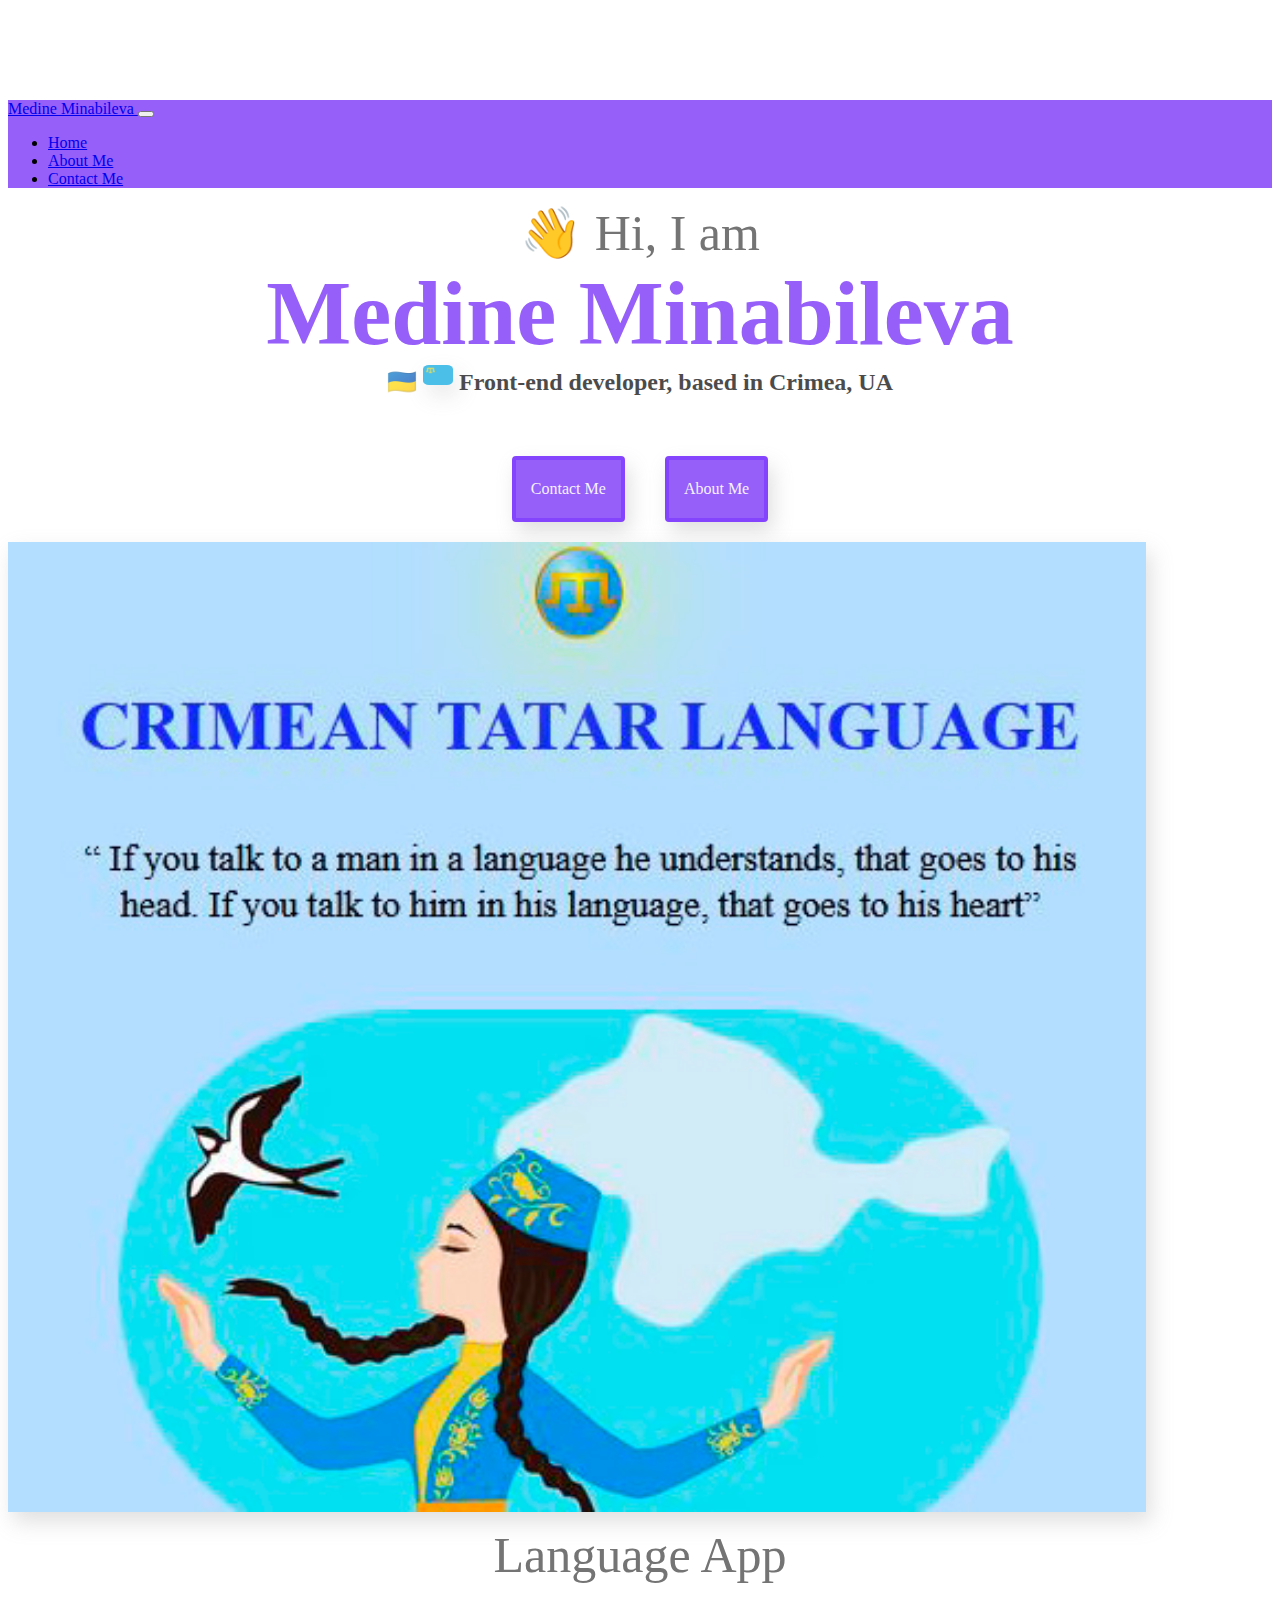
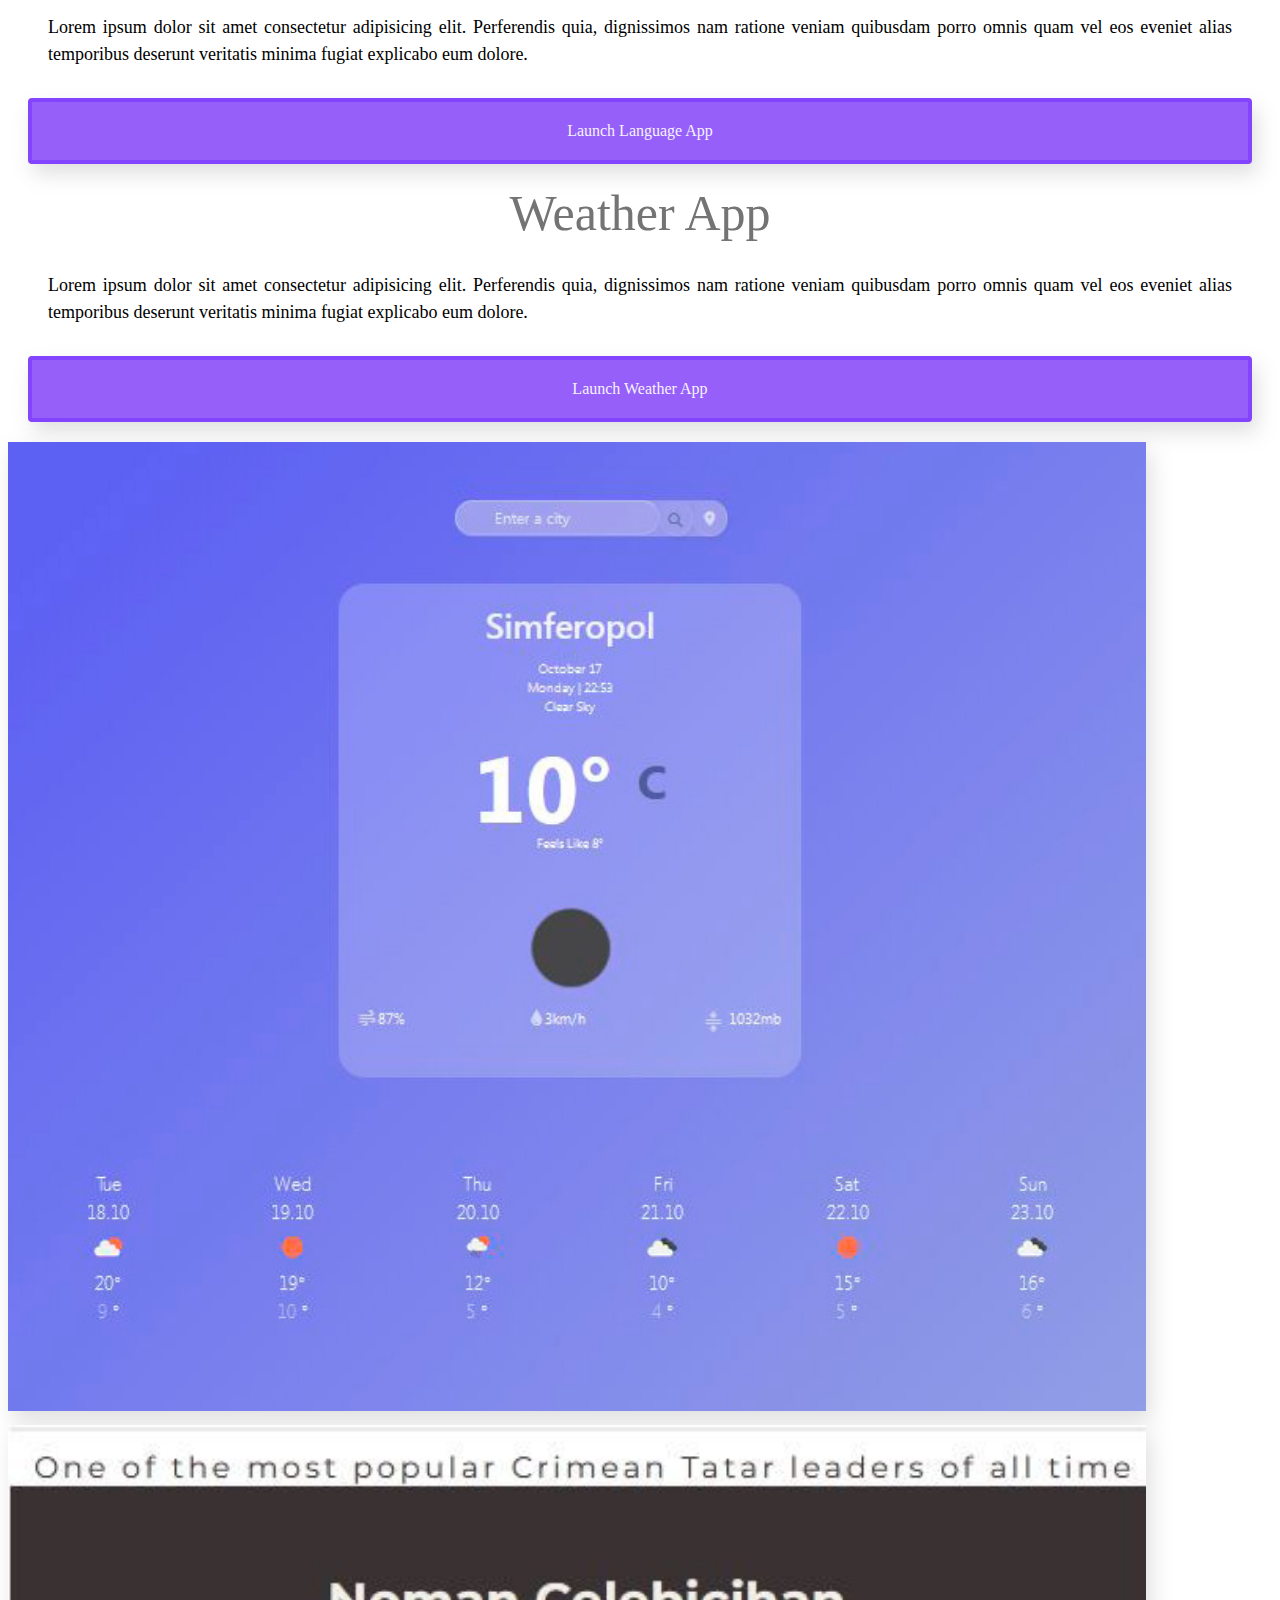
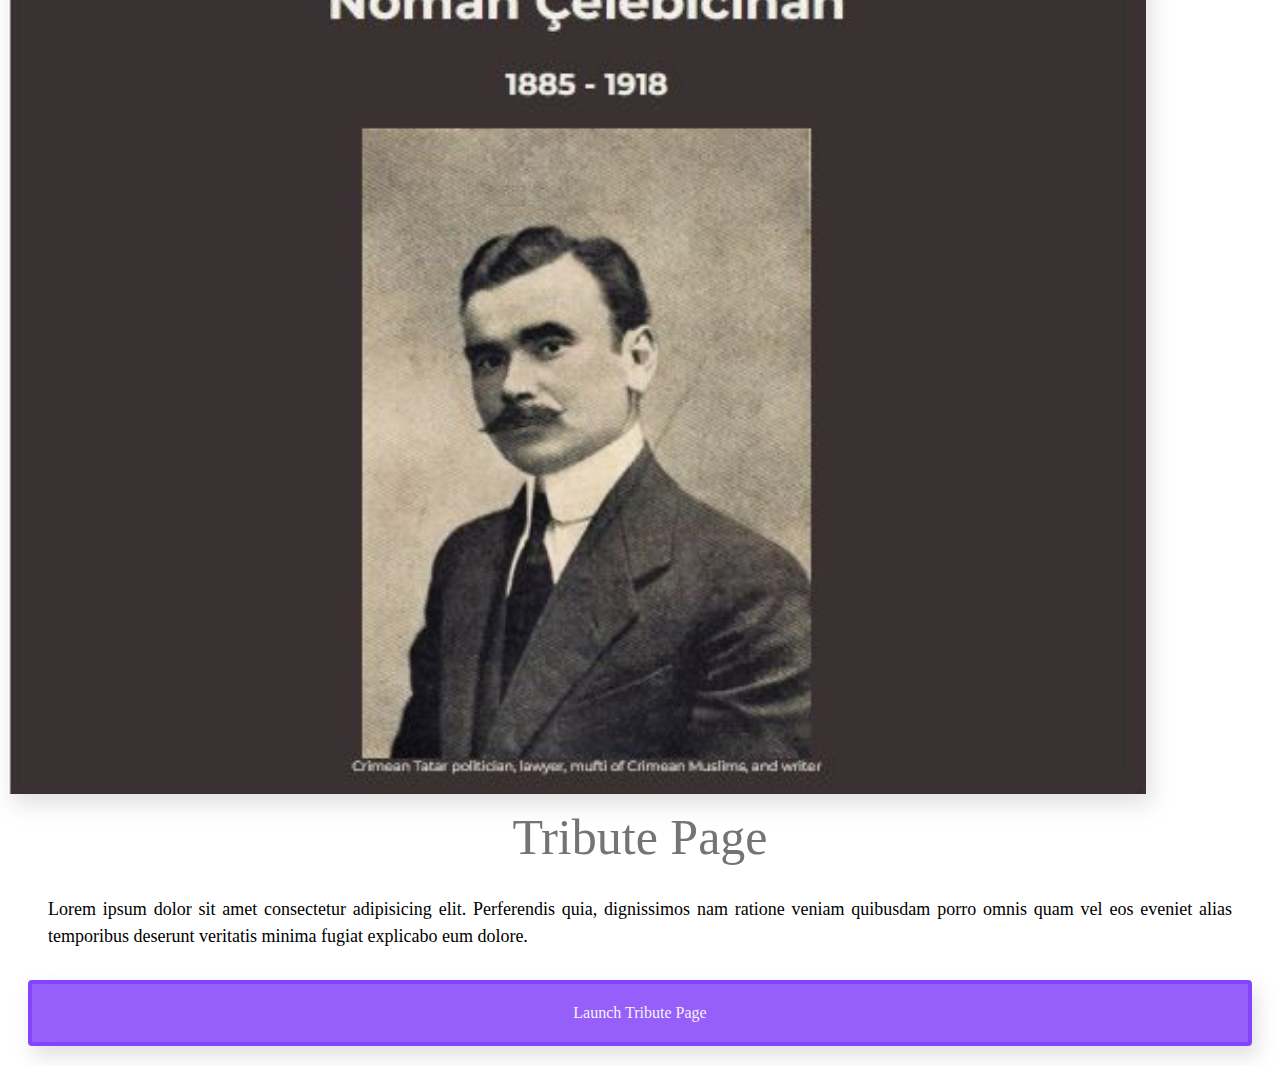
<file: index.html>
<!DOCTYPE html>
<html lang="en">

<head>
    <meta charset="UTF-8" />
    <meta http-equiv="X-UA-Compatible" content="IE=edge" />
    <meta name="viewport" content="width=device-width, initial-scale=1.0" />
    <title>Medine Minabileva - Front-end Developer</title>
    <meta name="description" content="Front-end Developer from Crimea.">
    <link rel="stylesheet" href="style.css" />
    <!-- CSS only -->
    <link href="https://cdn.jsdelivr.net/npm/bootstrap@5.2.2/dist/css/bootstrap.min.css" rel="stylesheet"
        integrity="sha384-Zenh87qX5JnK2Jl0vWa8Ck2rdkQ2Bzep5IDxbcnCeuOxjzrPF/et3URy9Bv1WTRi" crossorigin="anonymous" />
    <!-- JavaScript Bundle with Popper -->
    <script src="https://cdn.jsdelivr.net/npm/bootstrap@5.2.2/dist/js/bootstrap.bundle.min.js"
        integrity="sha384-OERcA2EqjJCMA+/3y+gxIOqMEjwtxJY7qPCqsdltbNJuaOe923+mo//f6V8Qbsw3"
        crossorigin="anonymous"></script>
</head>

<body>
    <nav class="navbar fixed-top navbar-expand-lg navbar-dark bg-violet">
        <div class="container">
            <a class="navbar-brand text-white" href="index.html">
                Medine Minabileva
            </a>
            <button class="navbar-toggler" type="button" data-bs-toggle="collapse" data-bs-target="#navbarNav"
                aria-controls="navbarNav" aria-expanded="false" aria-label="Toggle navigation">
                <span class="navbar-toggler-icon"></span>
            </button>
            <div class="collapse navbar-collapse" id="navbarNav">
                <ul class="navbar-nav">
                    <li class="nav-item active" aria-current="page">
                        <a class="nav-link text-mute" href="index.html">Home</a>
                    </li>
                    <li class="nav-item">
                        <a class="nav-link text-mute" href="about.html">About Me </a>
                    </li>
                    <li class="nav-item">
                        <a class="nav-link text-mute" href="about.html#contact">Contact Me
                        </a>
                    </li>
                </ul>
            </div>
        </div>
    </nav>

    <h2 class="text-2">👋 Hi, I am</h2>
    <h1 class="text-1">Medine Minabileva</h1>
    <h3 class="text-3">
        🇺🇦 <img class="crm" src="images/qirimli.png" title="the flag of qirimli" alt="the flag of qirimli" />
        Front-end developer, based
        in Crimea, UA
    </h3>
    <div class="navigation-links mb-5">
        <a href="about.html#contact" class="contact-link" title="Contact Medine">Contact me</a>
        <a href="about.html" class="about-link" title="About Medine">About me</a>
    </div>

    <div class="container">
        <div class="row">
            <div class="col-md-6">
                <img src="images/languageapp.jpg" alt="Language Courses App"
                    class="img-fluid rounded mx-auto d-block" />
            </div>
            <div class="col-md-6">
                <h2 class="mb-3  text-2">Language App</h2>
                <p class="about-paragraphs ">
                    Lorem ipsum dolor sit amet consectetur adipisicing elit. Perferendis
                    quia, dignissimos nam ratione veniam quibusdam porro omnis quam vel
                    eos eveniet alias temporibus deserunt veritatis minima fugiat
                    explicabo eum dolore.
                </p>
                <div class="mt-4 mb-2">
                    <a href="https://www.shecodes.io/workshops/shecodes-basics-562033c3-7715-4c26-ac0a-caadddc3ae16/projects/984863"
                        class="links">Launch Language App</a>
                </div>
            </div>
        </div>
        <div class="row mt-5 flex-wrap-reverse">
            <div class="col-md-6">
                <h2 class="mb-3 text-2">Weather App</h2>
                <p class="about-paragraphs ">
                    Lorem ipsum dolor sit amet consectetur adipisicing elit. Perferendis
                    quia, dignissimos nam ratione veniam quibusdam porro omnis quam vel
                    eos eveniet alias temporibus deserunt veritatis minima fugiat
                    explicabo eum dolore.
                </p>
                <div class="mt-4 mb-2">
                    <a href="https://www.shecodes.io/workshops/shecodes-plus-5dbbec98-fda6-4ae8-9ca3-930a6c406414/projects/1144602"
                        class="links">Launch Weather App</a>
                </div>
            </div>
            <div class="col-md-6">
                <img src="images/weatherapp.JPG" alt="Weather Project" class="img-fluid rounded mx-auto d-block" />
            </div>
        </div>
        <div class="row mt-4 mb-5">
            <div class="col-md-6">
                <img src="images/tributepage.JPG" alt="Tribute page to Noman Chelebidzhihan"
                    class="img-fluid rounded mx-auto d-block" />
            </div>
            <div class="col-md-6">
                <h2 class="mb-3 text-2">Tribute Page</h2>
                <p class="about-paragraphs">
                    Lorem ipsum dolor sit amet consectetur adipisicing elit. Perferendis
                    quia, dignissimos nam ratione veniam quibusdam porro omnis quam vel
                    eos eveniet alias temporibus deserunt veritatis minima fugiat
                    explicabo eum dolore.
                </p>
                <div class="mt-4">
                    <a href="https://pjci7m.csb.app/" class="links">Launch Tribute Page</a>
                </div>
            </div>
        </div>
    </div>
</body>

</html>
</file>
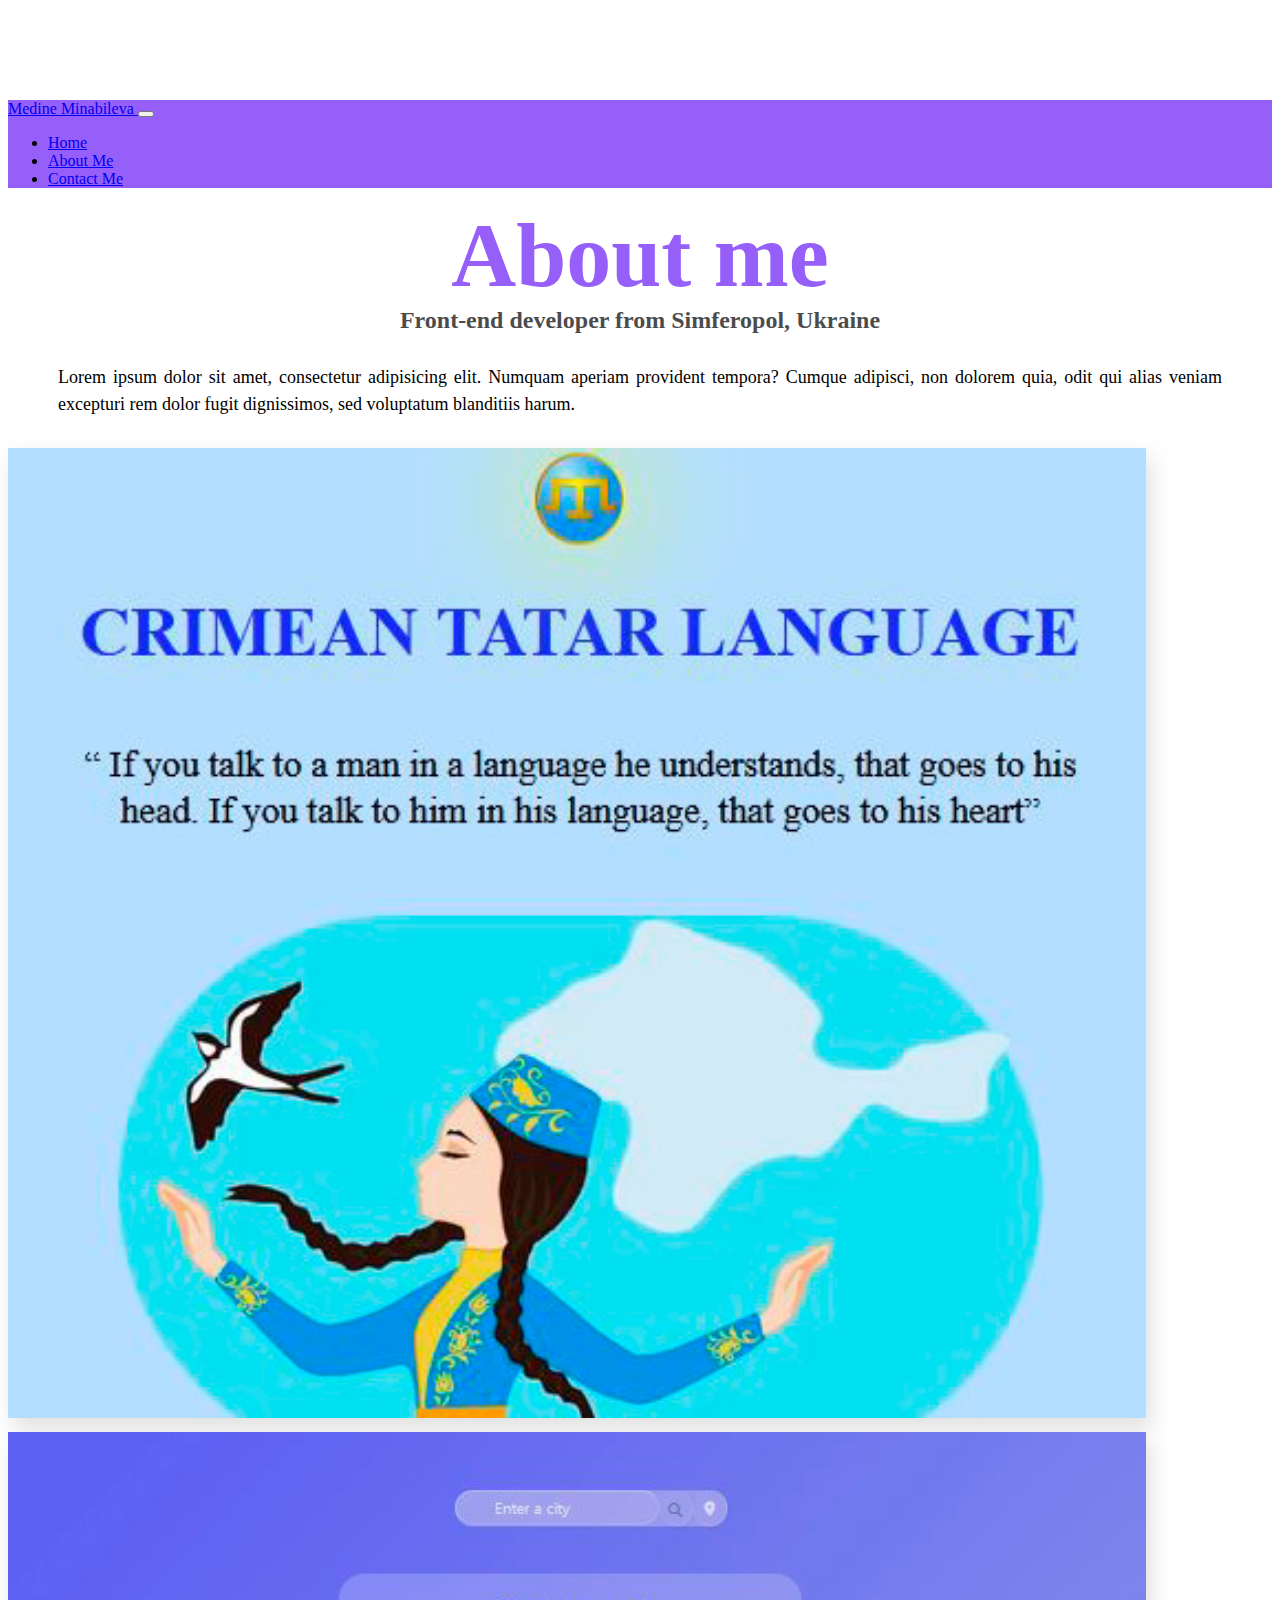
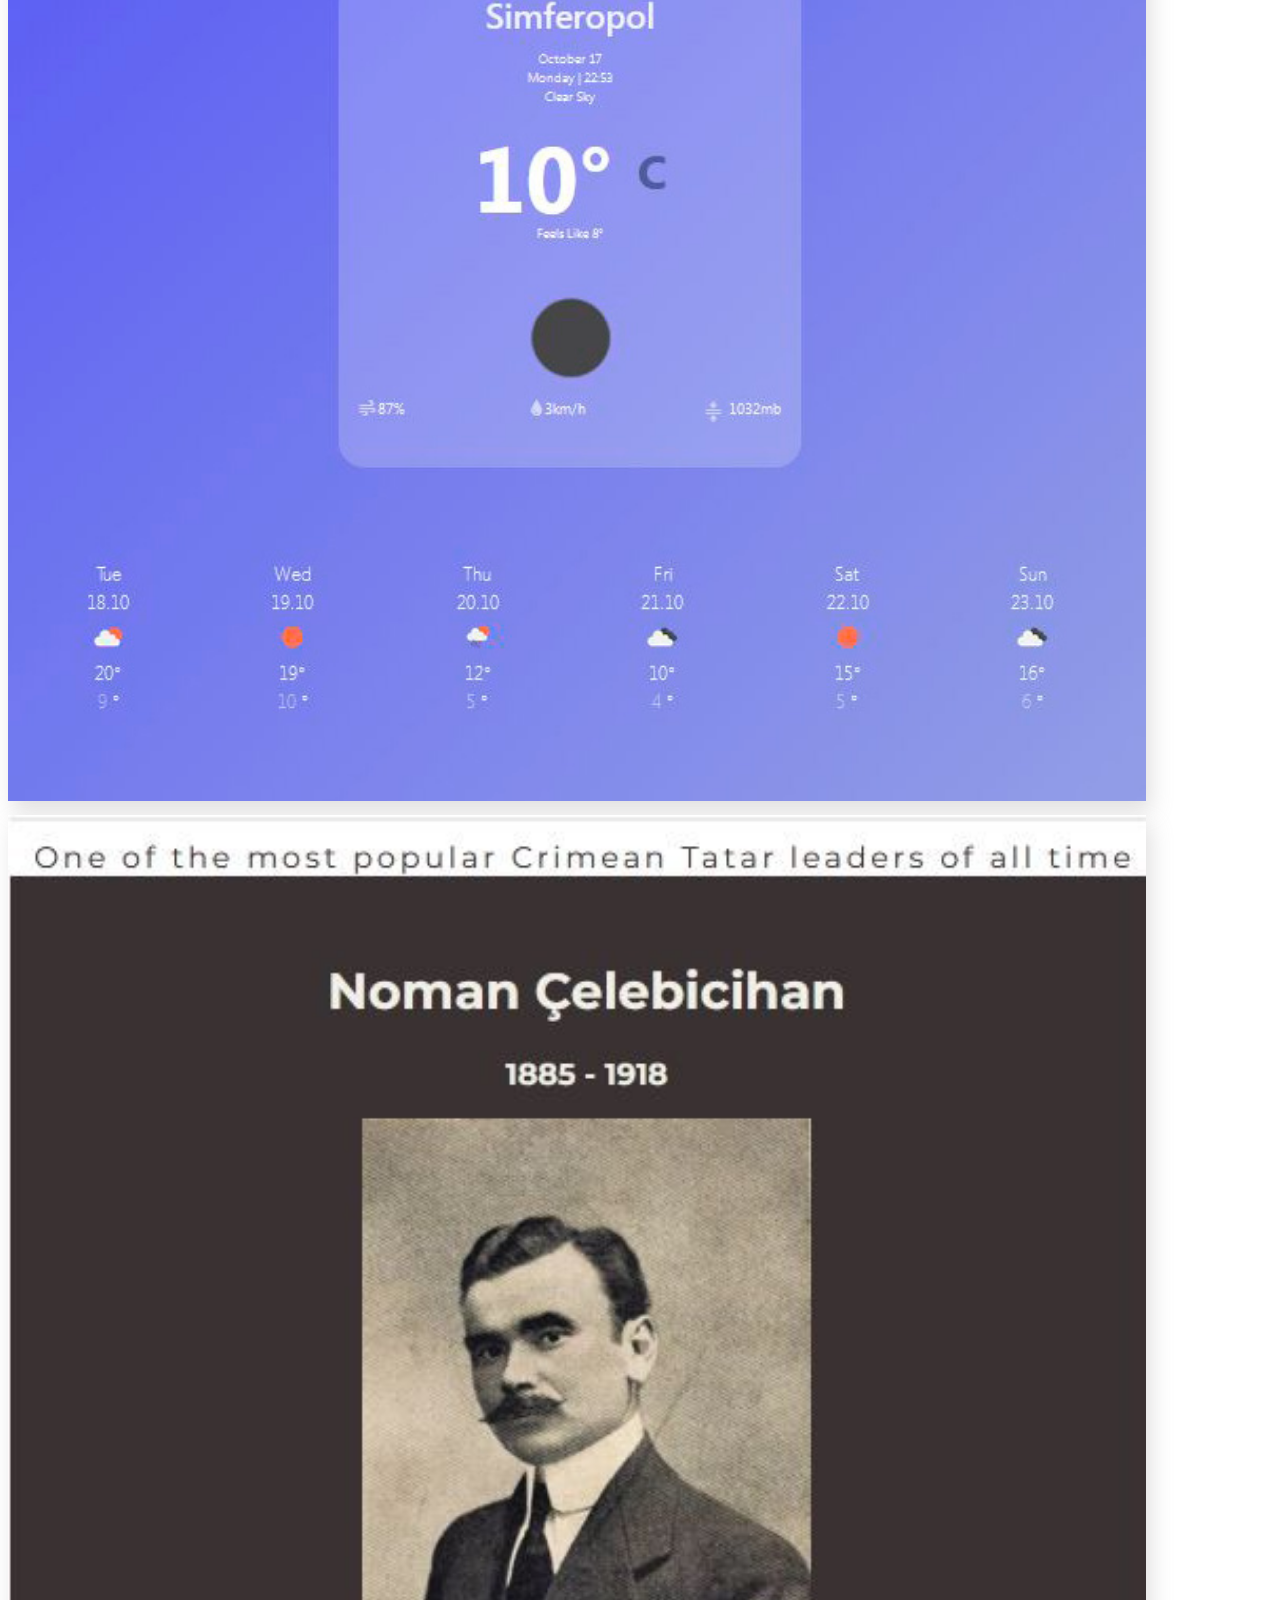
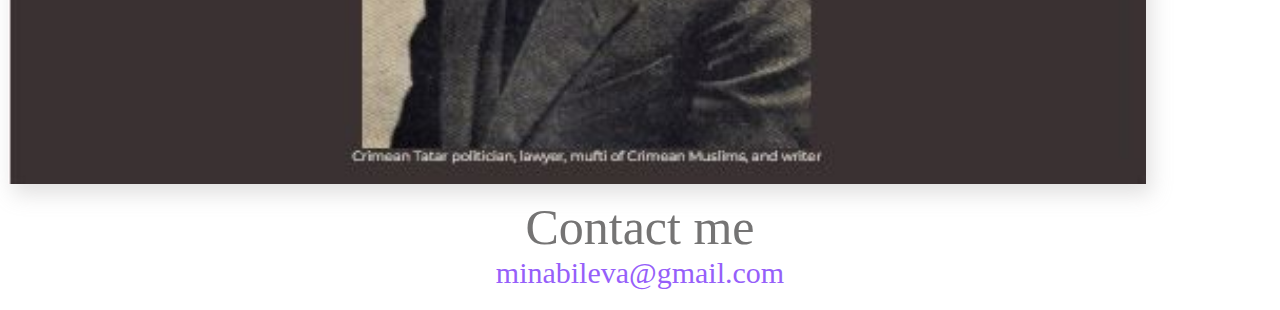
<file: about.html>
<!DOCTYPE html>
<html lang="en">

<head>
    <meta charset="UTF-8" />
    <meta http-equiv="X-UA-Compatible" content="IE=edge" />
    <meta name="viewport" content="width=device-width, initial-scale=1.0" />
    <link rel="stylesheet" href="style.css" />
    <link href="https://cdn.jsdelivr.net/npm/bootstrap@5.2.2/dist/css/bootstrap.min.css" rel="stylesheet"
        integrity="sha384-Zenh87qX5JnK2Jl0vWa8Ck2rdkQ2Bzep5IDxbcnCeuOxjzrPF/et3URy9Bv1WTRi" crossorigin="anonymous" />
    <!-- JavaScript Bundle with Popper -->
    <script src="https://cdn.jsdelivr.net/npm/bootstrap@5.2.2/dist/js/bootstrap.bundle.min.js"
        integrity="sha384-OERcA2EqjJCMA+/3y+gxIOqMEjwtxJY7qPCqsdltbNJuaOe923+mo//f6V8Qbsw3"
        crossorigin="anonymous"></script>
    <title>About me - Medine Minabileva</title>
</head>

<body>
    <nav class="navbar fixed-top navbar-expand-lg navbar-dark bg-violet">
        <div class="container">
            <a class="navbar-brand text-white" href="index.html"> Medine Minabileva </a>
            <button class="navbar-toggler" type="button" data-bs-toggle="collapse" data-bs-target="#navbarNav"
                aria-controls="navbarNav" aria-expanded="false" aria-label="Toggle navigation">
                <span class="navbar-toggler-icon"></span>
            </button>
            <div class="collapse navbar-collapse" id="navbarNav">
                <ul class="navbar-nav">
                    <li class="nav-item active" aria-current="page">
                        <a class="nav-link text-mute" href="index.html">Home</a>
                    </li>
                    <li class="nav-item">
                        <a class="nav-link text-mute" href="about.html">About Me </a>
                    </li>
                    <li class="nav-item">
                        <a class="nav-link text-mute" href="about.html#contact">Contact Me
                        </a>
                    </li>
                </ul>
            </div>
        </div>
    </nav>

    <h1 class="text-1">About me</h1>
    <h3 class="text-3">Front-end developer from Simferopol, Ukraine</h3>
    <div class="about-paragraphs text-justify">
        <p>
            Lorem ipsum dolor sit amet, consectetur adipisicing elit. Numquam
            aperiam provident tempora? Cumque adipisci, non dolorem quia, odit qui
            alias veniam excepturi rem dolor fugit dignissimos, sed voluptatum
            blanditiis harum.
        </p>
    </div>
    <div class="container text-center">
        <div class="row">
            <div class="col-sm-4">
                <a href="https://www.shecodes.io/workshops/shecodes-basics-562033c3-7715-4c26-ac0a-caadddc3ae16/projects/984863"
                    title="Language Courses App"><img src="images/languageapp.jpg" alt="Language Courses App"
                        class="img-fluid rounded  p-1 shadow"></a>

            </div>
            <div class="col-sm-4">
                <a href="https://www.shecodes.io/workshops/shecodes-plus-5dbbec98-fda6-4ae8-9ca3-930a6c406414/projects/1144602"
                    title="Weather Project"><img src="images/weatherapp.JPG" alt="Weather Project"
                        class="img-fluid rounded p-1  shadow"></a>

            </div>
            <div class="col-sm-4  ">
                <a href="https://pjci7m.csb.app/" title="Tribute page to Noman Chelebidzhihan"><img
                        src="images/tributepage.JPG" alt="Tribute page to Noman Chelebidzhihan"
                        class="img-fluid rounded p-1 shadow "></a>

            </div>

        </div>

        <div id="contact" class="mt-5">
            <h2 class="text-2">Contact me</h2>
            <a href="mailto:[email]" class="email"> minabileva@gmail.com </a>
        </div>
</body>

</html>
</file>
<file: style.css>
:root {
    --btnhover: #803bff;
    --primary-color: #965ffa;
    --secondary-color: #f5f2fe;
    --box-shadow: 5px 10px 20px rgba(155, 152, 152, 0.3);
}

body {
    margin-top: 100px !important;
}

.bg-violet {
    background-color: var(--primary-color);
}

h2,
h1,
h3 {
    margin: 0%;
    text-align: center;
}

.crm {
    margin-bottom: 5px;
    width: 30px;
    height: 20px;
    border-radius: 20%;
}

.text-1 {
    font-size: 90px;
    color: var(--primary-color);

}

.text-1:hover {
    text-shadow: var(--box-shadow);
}

.text-2 {
    font-size: 50px;
    font-weight: 500;
    color: rgb(117, 116, 116);
}

.text-3 {
    font-size: 24px;
    opacity: 0.7;
}

.navigation-links {
    display: flex;
    margin-top: 40px;
    justify-content: center;
}

.links {
    margin-top: 40px;
    display: block;
    border-radius: 4px;
    margin: 20px;
    border: 4px solid #8443fc;
    padding: 20px 15px;
    text-decoration: none;
    text-transform: capitalize;
    text-align: center;
    color: var(--secondary-color);
    background-color: var(--primary-color);
    box-shadow: var(--box-shadow);
}

.links:hover {
    border: 4px solid #915fec;
    background-color: var(--btnhover);
    color: white;
}

.navigation-links a {
    border-radius: 4px;
    margin: 20px;
    border: 4px solid #8443fc;
    padding: 20px 15px;
    text-decoration: none;
    text-transform: capitalize;
    text-align: center;
    box-shadow: var(--box-shadow);
}

.about-link {
    color: var(--secondary-color);
    background-color: var(--primary-color);
}

.contact-link {
    color: var(--secondary-color);
    background-color: var(--primary-color);
}

.navigation-links a:hover {
    border: 4px solid #915fec;
    background-color: var(--btnhover);
    color: white;
}

.homepage-link {
    color: var(--primary-color);
    text-align: center;
    display: block;
    text-decoration: none;
}

.about-paragraphs {
    margin: 30px 40px;
}

.about-paragraphs p {
    margin: 10px;
}

p {
    font-size: 18px;
    line-height: 1.5;
    text-align: justify;
}

.email {
    display: flex;
    justify-content: center;
    color: var(--primary-color);
    font-size: 30px;
    text-decoration: none;
    margin-bottom: 20px;
}

.email:hover {
    text-decoration: underline;
    color: #7f3bfd;
}

.homepage-link:hover {
    text-decoration: underline;
    color: #7f3bfd;
}

img {
    width: 90%;
    box-shadow: var(--box-shadow);
    margin-bottom: 10px;
}

@media (max-width: 900px) {
    .text-1 {
        font-size: 60px;
    }

    .text-2 {
        font-size: 30px;
    }

    .text-3 {
        font-size: 18px;
    }

    .crm {
        margin-bottom: 5px;
        width: 19px;
        height: 14px;
        border-radius: 10%;
    }

    p {
        font-size: 16px;
        text-align: center;
    }


}

@media (max-width: 767px) {
    .text-1 {
        font-size: 40px;
    }

    .text-2 {
        font-size: 25px;
    }

    .text-3 {
        font-size: 12px;
    }

    .crm {
        margin-bottom: 5px;
        width: 15px;
        height: 10px;
        border-radius: 10%;
    }

    p {
        font-size: 12px;
        text-align: center;
    }

    img {
        width: 60%;

    }

    .about-paragraphs {
        margin: 5px 20px;
    }

    .links {
        display: block;
        max-width: 70%;
        border-radius: 2px;
        margin: 5px auto;
        padding: 10px 5px;

    }

    .navigation-links {
        margin: 15px;
        font-size: 13px;



    }


    .navigation-links a {
        border-radius: 2px;
        margin: 10px;

        padding: 13px 7px;

    }
}

@media (min-width: 1300px) {
    .crm {
        margin-bottom: 5px;
        width: 27px;
        height: 19px;
        border-radius: 10%;
    }

    .about-paragraphs {
        margin: 35px 45px;

    }

    img {
        width: 80%;

    }


}
</file>
